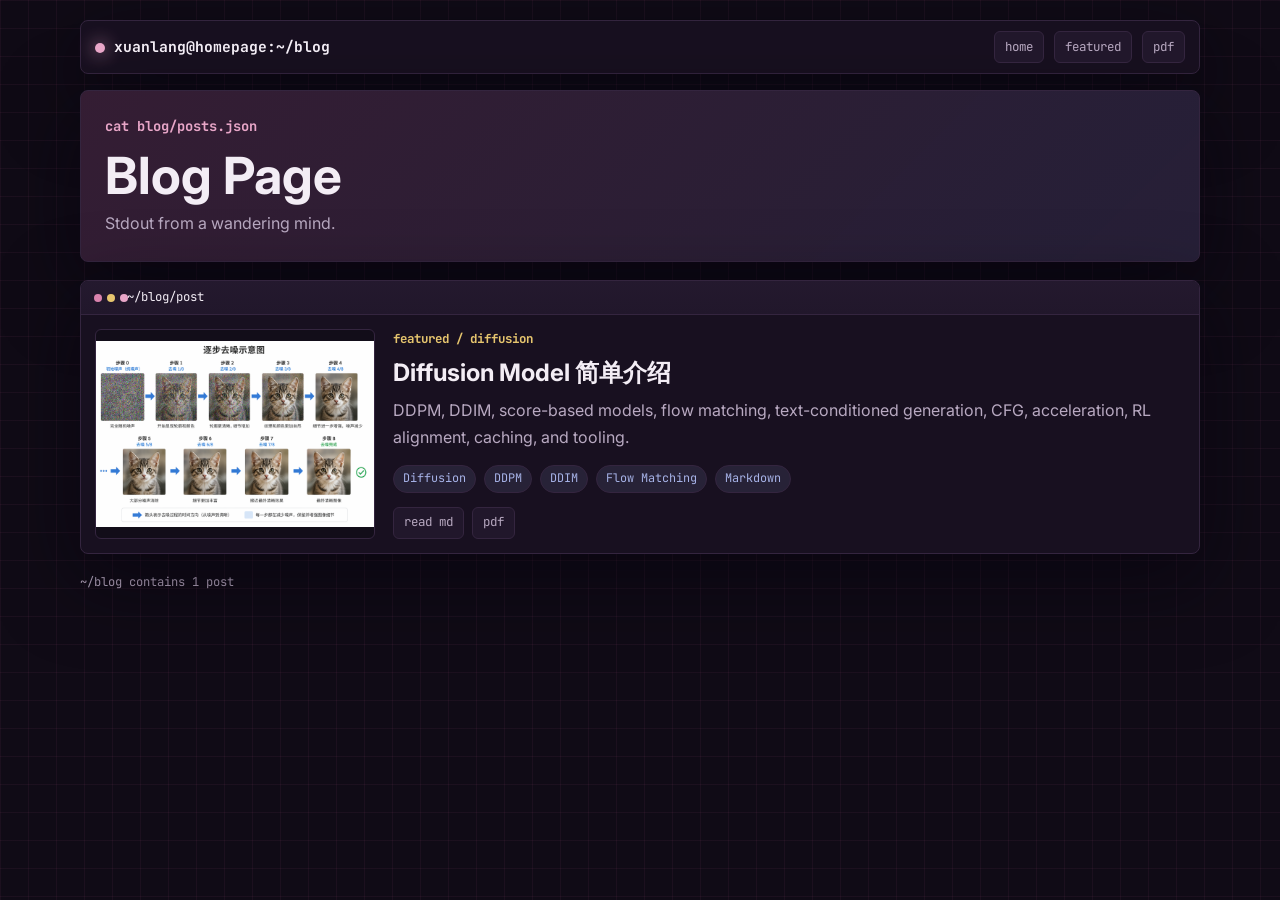
<file: blog/index.html>
<!DOCTYPE html>
<html lang="en">
  <head>
    <meta charset="UTF-8" />
    <meta name="viewport" content="width=device-width, initial-scale=1.0" />
    <title>Blog | Xuanlang Dai</title>
    <link
      rel="icon"
      href="data:image/svg+xml,<svg xmlns='http://www.w3.org/2000/svg' viewBox='0 0 32 32'><rect width='32' height='32' rx='7' fill='%23e8a6c8'/><rect x='6' y='6' width='5' height='19' rx='2' fill='%23100b16'/><rect x='6' y='20' width='17' height='5' rx='2' fill='%23100b16'/><circle cx='23' cy='10' r='4' fill='%23e6c56e'/></svg>"
    />
    <link
      rel="stylesheet"
      href="https://fonts.googleapis.com/css2?family=Inter:wght@400;500;600;700;800&family=JetBrains+Mono:wght@400;500;600;700&display=swap"
    />
    <link rel="stylesheet" href="assets/blog.css?v=20260519" />
    <script defer src="assets/blog-index.js?v=20260519"></script>
  </head>

  <body>
    <div class="page">
      <header class="topbar">
        <a class="brand" href="../index.html">xuanlang@homepage:~/blog</a>
        <a class="nav-link" href="../index.html">home</a>
        <a class="nav-link" href="1/index.html">featured</a>
        <a class="nav-link" href="1/1.pdf" target="_blank" rel="noreferrer">pdf</a>
      </header>

      <section class="hero">
        <div class="prompt">cat blog/posts.json</div>
        <h1 class="hero-title">Blog Page</h1>
        <p class="hero-copy">Stdout from a wandering mind.</p>
      </section>

      <main class="post-list" id="postList" aria-live="polite">
        <article class="post-card">
          <div class="post-thumb"></div>
          <div>
            <div class="post-kicker">loading</div>
            <h2 class="post-title">Loading posts...</h2>
            <p class="post-desc">Reading <code>posts.json</code>.</p>
          </div>
        </article>
      </main>

      <footer class="footer" id="postCount">~/blog contains ...</footer>
    </div>
  </body>
</html>
</file>
<file: blog/assets/blog.css>
:root {
  --bg: #100b16;
  --panel: #181020;
  --panel-2: #21172b;
  --panel-3: #120d19;
  --line: #34253f;
  --line-strong: #5d4668;
  --text: #f3edf5;
  --muted: #b8a9c1;
  --pink: #e8a6c8;
  --pink-soft: rgba(232, 166, 200, 0.13);
  --blue: #a7b3e8;
  --blue-soft: rgba(167, 179, 232, 0.11);
  --gold: #e6c56e;
  --gold-soft: rgba(230, 197, 110, 0.12);
  --rose: #d982ad;
  --shadow: 0 24px 80px rgba(6, 2, 12, 0.55);
  --mono: "JetBrains Mono", "SFMono-Regular", Consolas, monospace;
  --sans: "Inter", system-ui, -apple-system, BlinkMacSystemFont, "Segoe UI", sans-serif;
}

*,
*::before,
*::after {
  box-sizing: border-box;
}

html {
  scroll-behavior: smooth;
}

body {
  min-height: 100vh;
  margin: 0;
  background-color: var(--bg);
  background-image: linear-gradient(rgba(255, 122, 191, 0.052) 1px, transparent 1px),
    linear-gradient(90deg, rgba(255, 122, 191, 0.052) 1px, transparent 1px);
  background-size: 28px 28px;
  color: var(--text);
  font-family: var(--sans);
  line-height: 1.68;
}

a {
  color: inherit;
}

code {
  font-family: var(--mono);
}

.page {
  width: min(var(--page-max, 1120px), calc(100% - 32px));
  margin: 0 auto;
  padding: 20px 0 36px;
}

.page-wide {
  --page-max: 1360px;
}

.topbar {
  min-height: 48px;
  display: flex;
  align-items: center;
  gap: 10px;
  margin-bottom: 16px;
  padding: 10px 14px;
  border: 1px solid var(--line);
  border-radius: 8px;
  background: var(--panel);
  box-shadow: var(--shadow);
}

.brand {
  margin-right: auto;
  color: var(--text);
  font-family: var(--mono);
  font-size: 0.92rem;
  font-weight: 700;
  text-decoration: none;
}

.brand::before {
  content: "";
  width: 10px;
  height: 10px;
  display: inline-block;
  margin-right: 9px;
  border-radius: 50%;
  background: var(--pink);
  box-shadow: 0 0 18px var(--pink);
  vertical-align: -1px;
}

.nav-link,
.post-link {
  display: inline-flex;
  align-items: center;
  min-height: 32px;
  padding: 0 10px;
  border: 1px solid var(--line);
  border-radius: 6px;
  background: var(--panel-2);
  color: var(--muted);
  font-family: var(--mono);
  font-size: 0.78rem;
  text-decoration: none;
  transition: border-color 0.16s, background 0.16s, color 0.16s;
}

.nav-link:hover,
.post-link:hover {
  border-color: var(--pink);
  background: var(--pink-soft);
  color: var(--text);
}

.hero {
  margin: 0 0 18px;
  padding: 24px;
  border: 1px solid var(--line);
  border-radius: 8px;
  background: linear-gradient(135deg, rgba(255, 122, 191, 0.12), rgba(154, 168, 255, 0.1)), var(--panel);
  box-shadow: var(--shadow);
}

.prompt {
  color: var(--pink);
  font-family: var(--mono);
  font-size: 0.86rem;
  font-weight: 700;
}

.hero-title,
.article-title {
  margin: 10px 0 8px;
  font-size: clamp(2rem, 4vw, 4rem);
  line-height: 1.06;
}

.hero-copy,
.article-meta {
  max-width: 760px;
  margin: 0;
  color: var(--muted);
}

.post-list {
  display: grid;
  gap: 14px;
}

.post-card {
  position: relative;
  display: grid;
  grid-template-columns: 280px minmax(0, 1fr);
  gap: 18px;
  padding: 48px 14px 14px;
  border: 1px solid var(--line);
  border-radius: 8px;
  background: var(--panel);
  box-shadow: var(--shadow);
  overflow: hidden;
}

.post-card::before {
  content: "~/blog/post";
  position: absolute;
  inset: 0 0 auto;
  height: 34px;
  display: flex;
  align-items: center;
  padding-left: 46px;
  border-bottom: 1px solid var(--line);
  background: linear-gradient(180deg, color-mix(in srgb, var(--panel-2) 86%, var(--line)), var(--panel-2));
  color: var(--text);
  font-family: var(--mono);
  font-size: 0.77rem;
}

.post-card::after {
  content: "";
  position: absolute;
  left: 13px;
  top: 17px;
  width: 8px;
  height: 8px;
  border-radius: 50%;
  background: var(--rose);
  box-shadow: 13px 0 0 var(--gold), 26px 0 0 var(--pink);
  transform: translateY(-50%);
}

.post-thumb {
  min-height: 190px;
  display: flex;
  align-items: center;
  justify-content: center;
  overflow: hidden;
  border: 1px solid var(--line);
  border-radius: 6px;
  background: var(--panel-3);
}

.post-thumb img {
  width: 100%;
  height: 100%;
  display: block;
  object-fit: contain;
}

.post-kicker,
.side-label {
  color: var(--gold);
  font-family: var(--mono);
  font-size: 0.78rem;
  font-weight: 700;
}

.side-label {
  letter-spacing: 0.08em;
  text-transform: uppercase;
}

.post-title,
.side-title {
  margin: 8px 0;
  color: var(--text);
  line-height: 1.28;
}

.post-title {
  font-size: 1.5rem;
}

.post-title a {
  color: var(--text);
  text-decoration: none;
}

.post-title a:hover {
  color: var(--pink);
}

.side-title {
  font-size: 1.05rem;
}

.post-desc,
.side-copy {
  margin: 0 0 14px;
  color: var(--muted);
}

.side-copy {
  margin-bottom: 0;
  font-size: 0.86rem;
}

.post-tags {
  display: flex;
  flex-wrap: wrap;
  gap: 8px;
  margin-bottom: 14px;
}

.tag {
  padding: 3px 9px;
  border: 1px solid var(--line);
  border-radius: 999px;
  background: var(--blue-soft);
  color: var(--blue);
  font-family: var(--mono);
  font-size: 0.74rem;
}

.post-actions,
.side-actions {
  display: flex;
  flex-wrap: wrap;
  gap: 8px;
}

.side-actions {
  margin-top: 12px;
}

.shell {
  display: grid;
  grid-template-columns: 280px minmax(0, 1fr);
  gap: 14px;
  align-items: start;
}

.side {
  position: sticky;
  top: 16px;
  display: flex;
  flex-direction: column;
  gap: 14px;
}

.panel,
.article-shell {
  border: 1px solid var(--line);
  border-radius: 8px;
  background: var(--panel);
  box-shadow: var(--shadow);
  overflow: hidden;
}

.side-card {
  padding: 14px;
}

.toc {
  max-height: calc(100vh - 250px);
  overflow: auto;
  padding: 10px 14px 14px;
}

.toc a {
  display: block;
  padding: 5px 0;
  color: var(--muted);
  font-family: var(--mono);
  font-size: 0.76rem;
  line-height: 1.4;
  text-decoration: none;
}

.toc a:hover {
  color: var(--pink);
}

.toc .h3 {
  padding-left: 12px;
  color: color-mix(in srgb, var(--muted) 86%, transparent);
}

.article-header {
  padding: 24px;
  border-bottom: 1px solid var(--line);
  background: linear-gradient(135deg, rgba(255, 122, 191, 0.13), rgba(154, 168, 255, 0.1)), var(--panel);
}

.reader-status {
  padding: 14px 24px;
  border-bottom: 1px solid var(--line);
  background: var(--panel-2);
  color: var(--muted);
  font-family: var(--mono);
  font-size: 0.82rem;
}

.markdown {
  padding: 26px clamp(18px, 4vw, 54px) 56px;
}

.markdown > *:first-child {
  margin-top: 0;
}

.markdown h1,
.markdown h2,
.markdown h3,
.markdown h4 {
  color: var(--text);
  line-height: 1.25;
}

.markdown h1 {
  padding-bottom: 14px;
  border-bottom: 1px solid var(--line);
  font-size: clamp(2rem, 4vw, 3.4rem);
}

.markdown h2 {
  margin-top: 2.2em;
  padding-bottom: 8px;
  border-bottom: 1px solid var(--line);
  color: var(--pink);
  font-size: 1.75rem;
}

.markdown h3 {
  margin-top: 1.8em;
  color: var(--blue);
  font-size: 1.28rem;
}

.markdown h4,
.markdown h5 {
  color: var(--gold);
}

.markdown p,
.markdown li {
  color: var(--text);
  font-size: 1rem;
  line-height: 1.86;
}

.markdown a {
  color: var(--blue);
  text-decoration: none;
  border-bottom: 1px solid rgba(154, 168, 255, 0.45);
}

.markdown a:hover {
  color: var(--pink);
  border-color: var(--pink);
}

.markdown blockquote {
  margin: 18px 0;
  padding: 12px 14px;
  border: 1px solid var(--line);
  border-left: 3px solid var(--pink);
  border-radius: 6px;
  background: var(--pink-soft);
  color: var(--text);
}

.markdown blockquote p {
  margin: 0.4em 0;
}

.markdown pre {
  overflow: auto;
  padding: 14px;
  border: 1px solid var(--line);
  border-radius: 8px;
  background: var(--panel-3);
}

.markdown code {
  color: var(--gold);
  font-family: var(--mono);
  font-size: 0.92em;
}

.markdown :not(pre) > code {
  padding: 0.1em 0.35em;
  border: 1px solid var(--line);
  border-radius: 4px;
  background: var(--panel-3);
}

.markdown img {
  max-width: 100%;
  display: block;
  margin: 18px auto;
  border: 1px solid var(--line);
  border-radius: 8px;
  background: #fff;
}

.markdown table {
  width: 100%;
  border-collapse: collapse;
  margin: 18px 0;
  overflow: auto;
}

.markdown th,
.markdown td {
  padding: 8px 10px;
  border: 1px solid var(--line);
}

.markdown th {
  background: var(--panel-2);
  color: var(--gold);
}

.markdown hr {
  border: 0;
  border-top: 1px solid var(--line);
}

.math {
  color: var(--text);
}

.math-display {
  overflow-x: auto;
  margin: 18px 0;
  padding: 12px 14px;
  border: 1px solid var(--line);
  border-radius: 8px;
  background: color-mix(in srgb, var(--panel-3) 82%, transparent);
}

.math-inline {
  display: inline;
  white-space: nowrap;
  vertical-align: baseline;
}

.markdown mjx-container,
.markdown .mjx-container {
  overflow-x: auto;
  overflow-y: hidden;
  max-width: 100%;
}

.markdown .math-inline mjx-container,
.markdown .math-inline .mjx-container {
  display: inline-block;
  max-width: none;
  margin: 0 0.04em;
  overflow: visible;
  font-size: 0.96em;
  line-height: 0;
  vertical-align: -0.12em;
}

.markdown .math-inline mjx-container[jax="CHTML"] {
  outline: 0;
}

.footer {
  margin-top: 18px;
  color: var(--muted);
  font-family: var(--mono);
  font-size: 0.76rem;
}

.footer a {
  color: var(--muted);
  text-decoration: none;
}

.footer a:hover {
  color: var(--pink);
}

@media (max-width: 980px) {
  .shell {
    grid-template-columns: 1fr;
  }

  .side {
    position: static;
  }

  .toc {
    max-height: 220px;
  }
}

@media (max-width: 760px) {
  .topbar {
    align-items: flex-start;
    flex-direction: column;
  }

  .post-card {
    grid-template-columns: 1fr;
  }
}

@media (max-width: 680px) {
  .page {
    width: min(100% - 24px, 760px);
    padding-top: 12px;
  }

  .article-header,
  .reader-status {
    padding-left: 16px;
    padding-right: 16px;
  }

  .markdown {
    padding-left: 16px;
    padding-right: 16px;
  }
}
</file>
